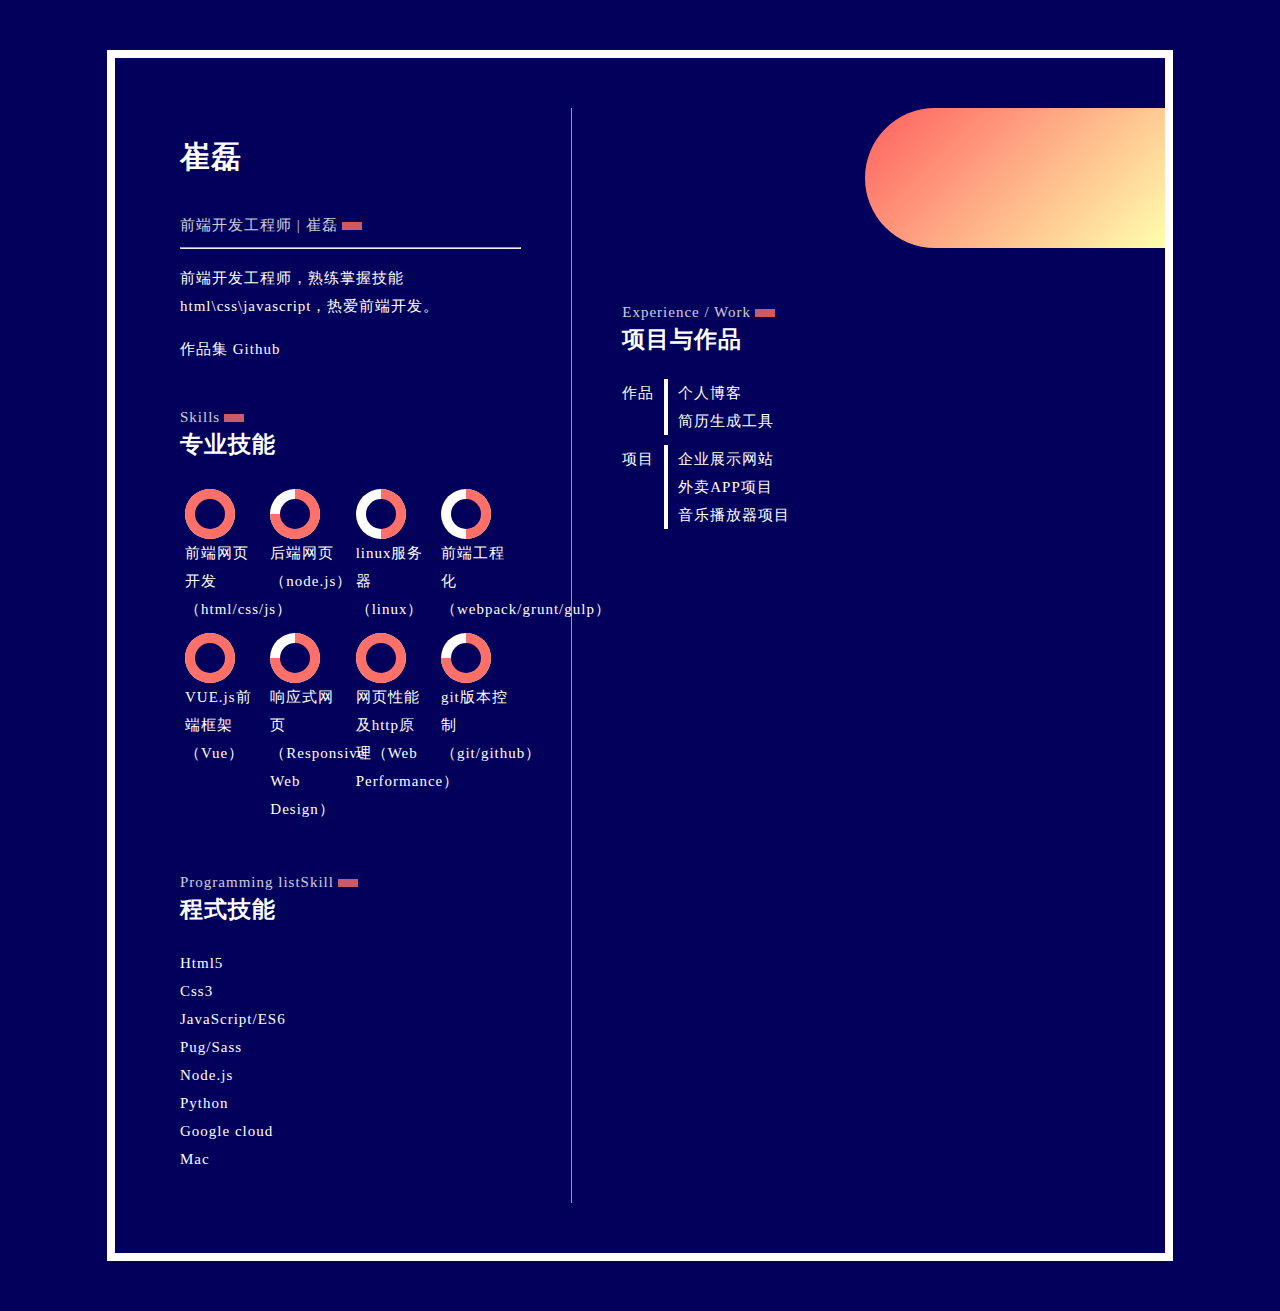
<file: new_resume/index.html>
<!DOCTYPE html>
<html lang="en">

<head>
    <meta charset="UTF-8">
    <meta name="viewport" content="width=device-width, initial-scale=1.0">
    <meta http-equiv="X-UA-Compatible" content="ie=edge">
    <link rel="stylesheet" href="./style.css">
    <title>new resume</title>
</head>

<body>
    <div class="resume">
        <div class="left">
            <h1>崔磊</h1>
            <h4>前端开发工程师 | 崔磊</h4>
            <hr>
            <p>前端开发工程师，熟练掌握技能html\css\javascript，热爱前端开发。</p>
            <div class="buttons">
                <a href="#" class="btn fill">作品集</a>
                <a href="#" class="btn">Github</a>
            </div>
            <div class="block">
                <h4>Skills</h4>
                <h2>专业技能</h2>
                <ul class="listSkill">
                    <li>
                        <div class="circle">
                            <div class="p90"></div>
                            <div class="p180"></div>
                            <div class="p270"></div>
                            <div class="p360"></div>
                        </div>
                        前端网页开发（html/css/js）
                    </li>
                    <li>
                        <div class="circle">
                            <div class="p90"></div>
                            <div class="p180"></div>
                            <div class="p270"></div>
                        </div>
                        后端网页（node.js）
                    </li>
                    <li>
                        <div class="circle">
                            <div class="p90"></div>
                            <div class="p180"></div>
                        </div>
                        linux服务器（linux）
                    </li>
                    <li>
                        <div class="circle">
                            <div class="p90"></div>
                            <div class="p180"></div>
                        </div>
                        前端工程化（webpack/grunt/gulp）
                    </li>
                    <li>
                        <div class="circle">
                            <div class="p90"></div>
                            <div class="p180"></div>
                            <div class="p270"></div>
                            <div class="p360"></div>
                        </div>
                        VUE.js前端框架（Vue）
                    </li>
                    <li>
                        <div class="circle">
                            <div class="p90"></div>
                            <div class="p180"></div>
                            <div class="p270"></div>
                        </div>
                        响应式网页（Responsive Web Design）
                    </li>
                    <li>
                        <div class="circle">
                            <div class="p90"></div>
                            <div class="p180"></div>
                            <div class="p270"></div>
                            <div class="p360"></div>
                        </div>
                        网页性能及http原理（Web Performance）
                    </li>
                    <li>
                        <div class="circle">
                            <div class="p90"></div>
                            <div class="p180"></div>
                            <div class="p270"></div>
                        </div>
                        git版本控制（git/github）
                    </li>

                </ul>
            </div>
            <div class="block">
                <h4>Programming listSkill</h4>
                <h2>程式技能</h2>
                <ul class="listProgram">
                    <li>Html5
                        <div class="bar">
                            <div class="value">

                            </div>
                        </div>
                    </li>
                    <li>Css3
                        <div class="bar">
                            <div class="value">

                            </div>
                        </div>
                    </li>
                    <li>JavaScript/ES6
                        <div class="bar">
                            <div class="value">

                            </div>
                        </div>
                    </li>
                    <li>Pug/Sass
                        <div class="bar">
                            <div class="value">

                            </div>
                        </div>
                    </li>
                    <li>Node.js
                        <div class="bar">
                            <div class="value">

                            </div>
                        </div>
                    </li>
                    <li>Python
                        <div class="bar">
                            <div class="value">

                            </div>
                        </div>
                    </li>
                    <li>Google cloud
                        <div class="bar">
                            <div class="value">

                            </div>
                        </div>
                    </li>
                    <li>Mac
                        <div class="bar">
                            <div class="value">

                            </div>
                        </div>
                    </li>
                </ul>
            </div>
        </div>
        <div class="right">
            <div class="decoration"></div>
            <div class="block">
                <h4>Experience / Work</h4>
                <h2>项目与作品</h2>
                <ul class="listWorkAndProject">
                    <li class="works">
                        作品
                        <ul>
                            <li>个人博客</li>
                            <li>简历生成工具</li>
                        </ul>
                    </li>
                    <li class="project">
                        项目
                        <ul>
                            <li>企业展示网站</li>
                            <li>外卖APP项目</li>
                            <li>音乐播放器项目</li>
                        </ul>
                    </li>
                    </li>
                </ul>
            </div>
        </div>
    </div>
</body>

</html>
</file>
<file: new_resume/style.css>
* {
    /* border: 1px solid black; */
}

body {
    margin: 0;
    padding: 50px;
    background-color: #02005b;
    color: white;
    line-height: 28px;
    font-size: 15px;
    letter-spacing: 1px;
}

/* 原有样式去除 */

ul {
    padding: 0;
}

li {
    list-style: none;
}

h2 {
    margin: 0;
    margin-bottom: 25px;
}

h4 {
    margin: 0;
    margin-top: 40px;
    opacity: 0.8;
    font-weight: 300;
    /* border: 1px solid red; */
}

h4::after {
    content: "";
    display: inline-block;
    width: 20px;
    height: 8px;
    background-color: #ff7168;
    margin-left: 4px;
    /* border: 3px solid red; */
}

a {
    color: inherit;
    text-decoration: none;
}

.resume {
    display: flex;
    max-width: 950px;
    margin: auto;
    border: 8px solid white;
    padding: 50px;
    position: relative;
}

.left,
.right {
    padding: 15px;
}

.left {
    flex: 5;
    padding-right: 50px;
    border-right: solid 1px #ff7168;
}

.right {
    padding-top: 150px;
    flex: 7;
    padding-left: 50px;
}

.decoration {
    width: 300px;
    height: 140px;
    background: linear-gradient(135deg, #ff5f5f, #ffffae);
    border-radius: 70px 0px 0px 70px;
    position: absolute;
    right: 0;
    top: 50px;
}

.listWorkAndProject>li {
    display: flex;
    margin-bottom: 10px;

}

.listWorkAndProject li ul {
    padding-left: 10px;
    border-left: 4px solid white;
    margin-left: 10px;
}

.listSkill {
    display: flex;
    flex-wrap: wrap;
}

.listSkill li {
    padding: 5px;
    width: 25%;
    box-sizing: border-box;
    display: flex;
    flex-direction: column;
}

.circle {
    width: 50px;
    height: 50px;
    background-color: #fff;
    border-radius: 50%;
    position: relative;
    overflow: hidden;
    background-color: #fff;
}

.circle::after {
    content: "";
    display: block;
    background-color: #02005b;
    width: calc(100% - 20px);
    height: calc(100% - 20px);
    border-radius: 50%;
    position: relative;
    left: 50%;
    top: 50%;
    transform: translate(-50%, -50%)
}

.p90,
.p180,
.p270,
.p360 {
    width: 50%;
    height: 50%;
    position: absolute;
    left: 50%;
    top: 0;
    background-color: #ff7168;
}

.p180 {
    top: 50%;
}

.p270 {
    left: 0;
    top: 50%;
}

.p360 {
    left: 0;
    top: 0;
}
</file>
